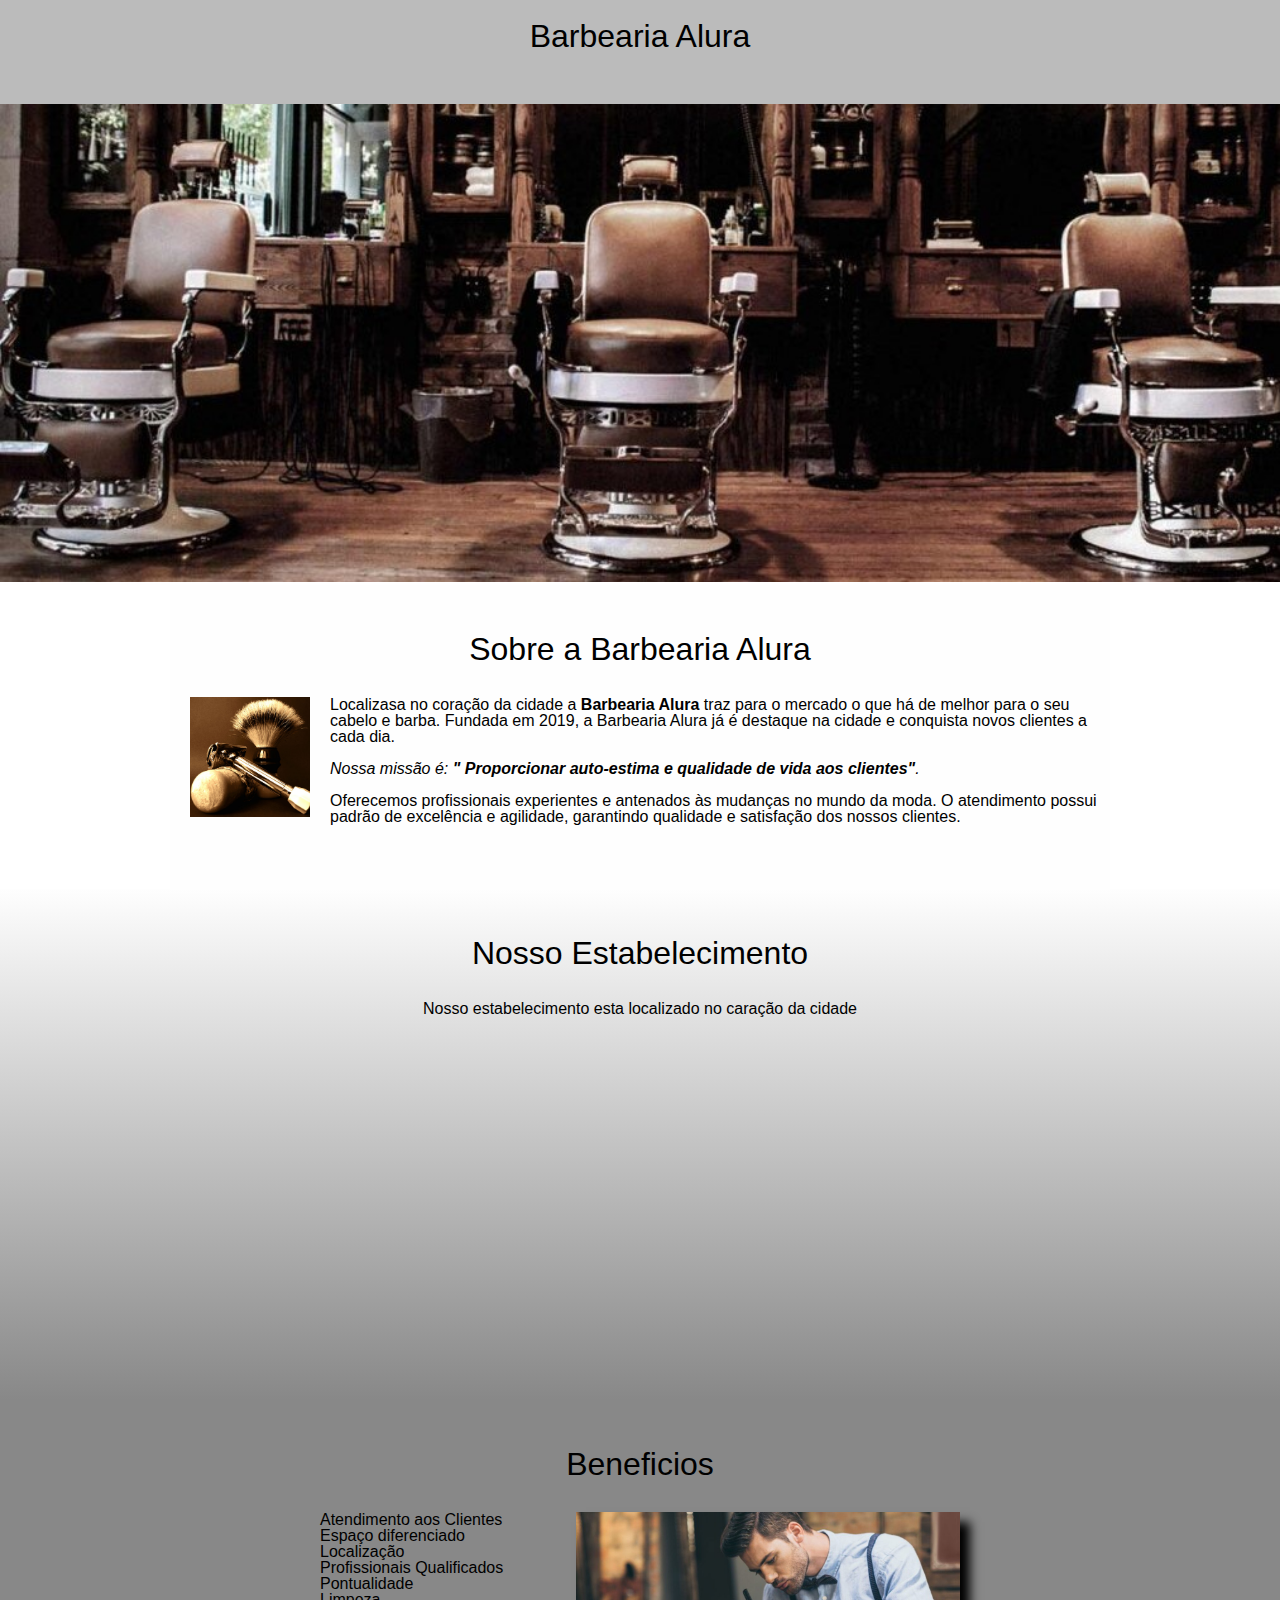
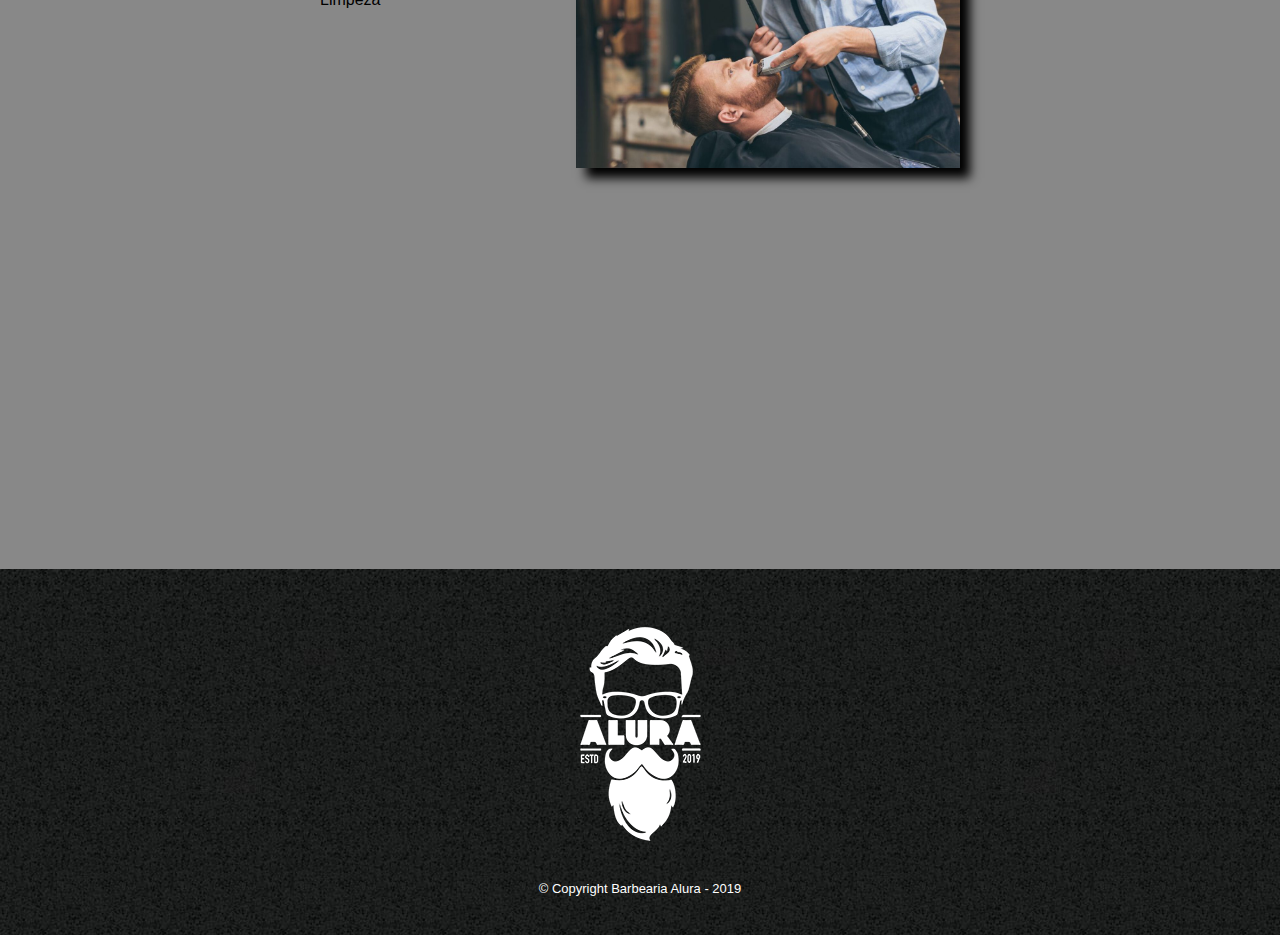
<file: index.html>
<!DOCTYPE html>
<html lang="pt-br">

<head>

  <meta chaset="UFT-8">
  <meta name="viewport" content="width=device-width">

  <title>Barbearia Alura</title>

  <link rel="stylesheet" href="reset.css">
  <link rel="stylesheet" href="style.css">
  <link href="https: //fonts.googleapis.com/css2? family= Montserrat:wght@100 & display=swap" rel="stylesheet">

</head>

  <body>
    <header> 
      <h1 class="titulo-principal">Barbearia Alura</h1>
    </header>

  <img class="banner" src="banner.jpg">

<main>
  
      <section class="principal">
            <h2 class="titulo-principal">Sobre a Barbearia Alura</h2>
            <img class="utensilios" src="utensilios.jpg" alt="utensilios de um barbeiro">
            <p>Localizasa no coração da cidade a <strong>Barbearia Alura</strong> traz para o mercado o que há de melhor para o
              seu cabelo e
              barba. Fundada em 2019, a Barbearia Alura já é destaque na cidade e conquista novos clientes a cada dia.</p>

            <p id="missao"><em>Nossa missão é: <strong>" Proporcionar auto-estima e qualidade de vida aos
                  clientes"</strong>.</em></p>

            <p>Oferecemos profissionais experientes e antenados às mudanças no mundo da moda. O atendimento possui padrão de
              excelência e agilidade,
              garantindo qualidade e satisfação dos nossos clientes.</p>
      </section>



      <section class="mapa">

        <h3 class="titulo-principal">Nosso Estabelecimento</h3>

        <p>Nosso estabelecimento esta localizado no caração da cidade</p>

        <div class="mapa-conteudo">
          <iframe src="https://www.google.com/maps/embed?pb=!1m18!1m12!1m3!1d3656.448598130907!2d-46.634653385542414!3d-23.
          588239368469353!2m3!1f0!2f0!3f0!3m2!1i1024!2i768!4f13.1!3m3!1m2!1s0x94ce5a2b2ed7f3a1%3A0xab35da2f5ca62674!2sCaelum%20
          -%20Escola%20de%20Tecnologia!5e0!3m2!1spt-BR!2sbr!4v1580916426151!5m2!1spt-BR!2sbr" width="100%" height="300" 
          frameborder="0" style="border:0;" allowfullscreen=""></iframe>
        </div>
      </section>


    <section class="beneficios">
        <h3 class="titulo-principal">Beneficios</h3>
        <div class="conteudo-beneficios">

          <ul class="lista-beneficios">
            <li class="itens">Atendimento aos Clientes</li>
            <li class="itens">Espaço diferenciado</li>
            <li class="itens">Localização</li>
            <li class="itens">Profissionais Qualificados</li>
            <li class="itens">Pontualidade</li>
            <li class="itens">Limpeza</li>
        </ul><img src="beneficios.jpg" class="imagembeneficios">
        </div>

        <div class="video"> 
              <iframe width="100%" height="315" src="https://www.youtube.com/embed/wcVVXUV0YUY" frameborder="0" allow="accelerometer; autoplay; encrypted-media; gyroscope; picture-in-picture" allowfullscreen></iframe>
        </div>
    </section>
</main>

<footer>
  <img src="logo-branco.png">
  <p class="copyright">&copy; Copyright Barbearia Alura - 2019</p>
</footer>   
  </body>
</html>
</file>
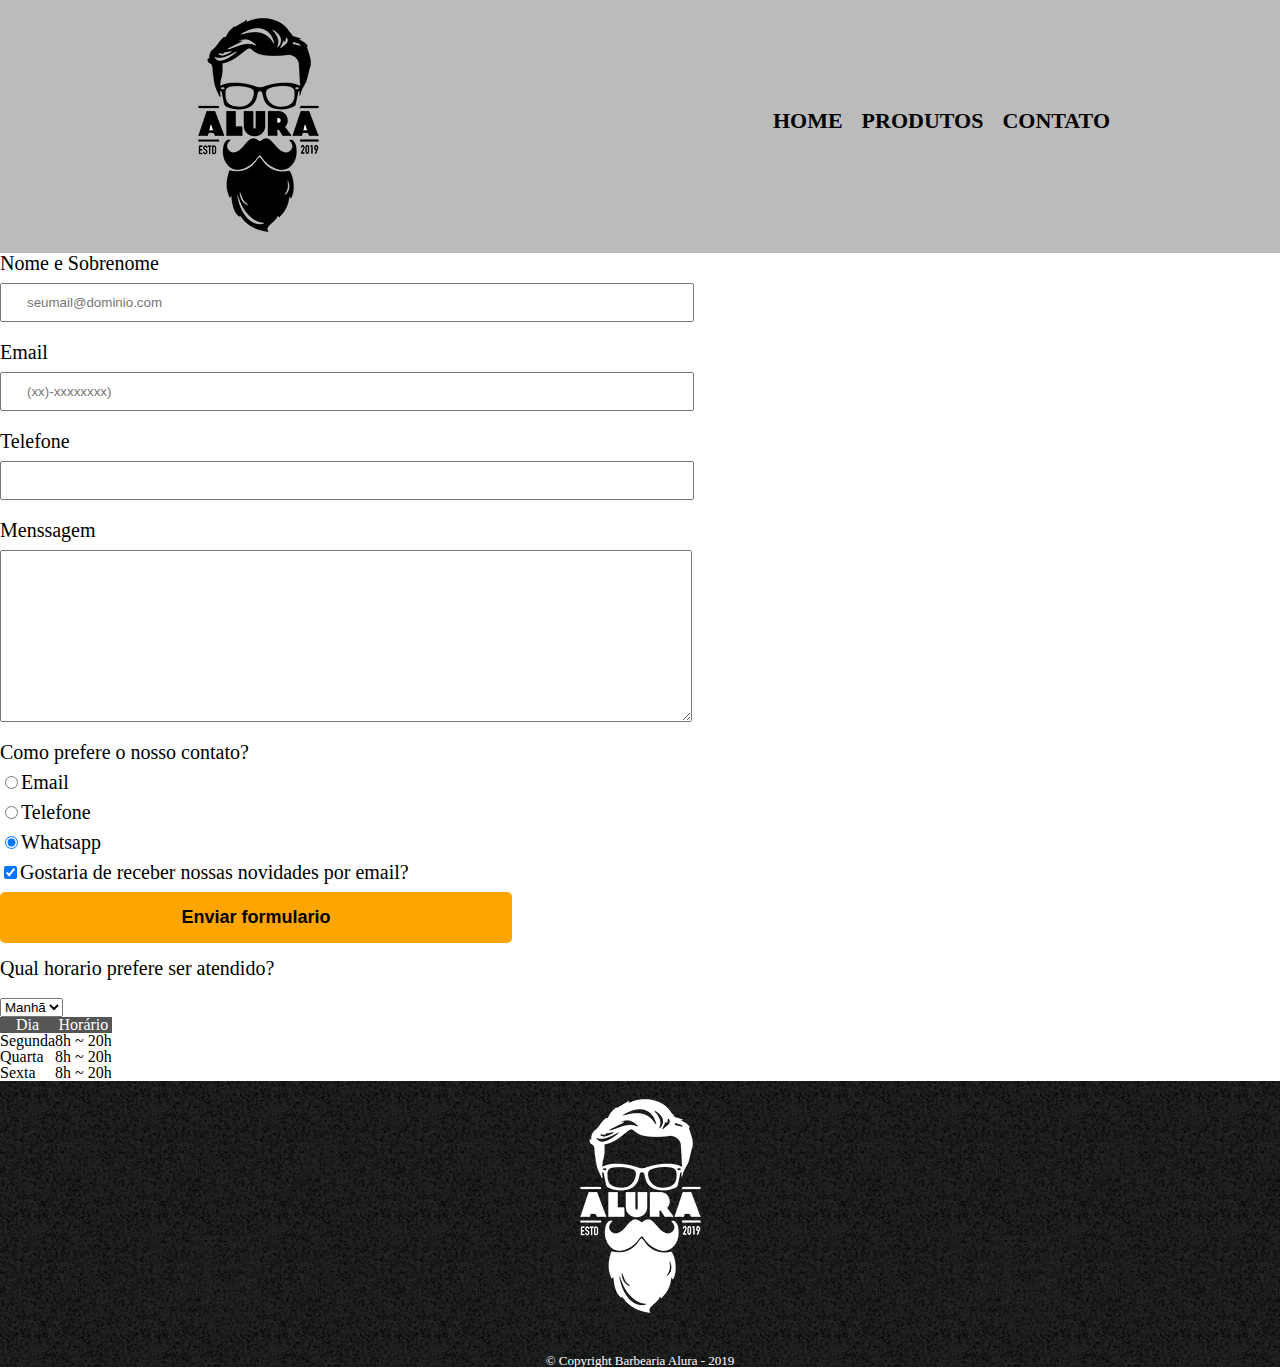
<file: contato.html>
<!DOCTYPE html>
<html lang="pt-br">
    <head>
        <meta charset="UTF-8">
        <title>Contato-Barbearia-Alura</title>
        <link rel="stylesheet" href="style.css">
        <link rel="stylesheet" href="reset.css">
    </head>

    <body>
        <header>
            <div class="caixa">
                <h1><img src="logo.png" alt="logo da barbearia alura"></h1>
                <nav>
                    <ul>
                        <li><a href="index.html">Home</a></li>
                        <li><a href="produtos.html">Produtos</a></li>
                        <li><a href="contato.html">Contato<a></li>
                    </ul>
                </nav>
            </div>
        </header>

        <main>
            <form>
                <label for="nomesobrenome">Nome e Sobrenome</label>
                <input type="text" id="nomesobrenome" class="input-padrao" required placeholder="seumail@dominio.com">
                
                <label for="email">Email</label>
                <input type="email" id="email" class="input-padrao"required placeholder="(xx)-xxxxxxxx)">

                <label for="Telefone">Telefone</label>
                <input type="tel" id="Telefone" class="input-padrao">

                <label for="menssagem">Menssagem</label>
                <textarea cols="70" rows="10" id="menssagem" class="input-padrao"></textarea>

            <fieldset> 

                <legend>Como prefere o nosso contato?</legend>

                <label for="radio-email"><input type="radio" name="contato" value="email" id="radio-email">Email</label>
                

                <label for="radio-telefone"><input type="radio" name="contato" value="Telefone" id="radio-telefone">Telefone</label>
                

                <label for="radio-whatsapp"><input type="radio" name="contato" value="whatsapp" id="radio-whatsapp" checked>Whatsapp</label>
                

                <label class="chechbox"><input type="checkbox"checked>Gostaria de receber nossas novidades por email?</label>

                <input type="submit" value="Enviar formulario" class="enviar">
                
            </fieldset>

            <fieldset>
                <legend class="horario">Qual horario prefere ser atendido?</legend>
                <select>
                    <option>Manhã</option>
                    <option>Tarde</option>
                    <option>Manhã</option>
                </select>
            </fildset>
            </form>

            <table>
                <thead>
                    <tr>
                        <th>Dia</th>
                        <th>Horário</th>
                    </tr>
                </thead>
                <tbody>
                    <tr>
                        <td>Segunda</td>
                        <td>8h ~ 20h</td>
                    </tr>
                    <tr>
                        <td>Quarta</td>
                        <td>8h ~ 20h</td>
                    </tr>
                    <tr>
                        <td>Sexta</td>
                        <td>8h ~ 20h</td>
                    </tr>
                </tbody>
            </table>
        </main>

        <footer>
            <img src="logo-branco.png" alt="logo da barbearia alura">
            <p class="copyright">&copy; Copyright Barbearia Alura - 2019</p>
        </footer>
    </body>
</html>
</file>
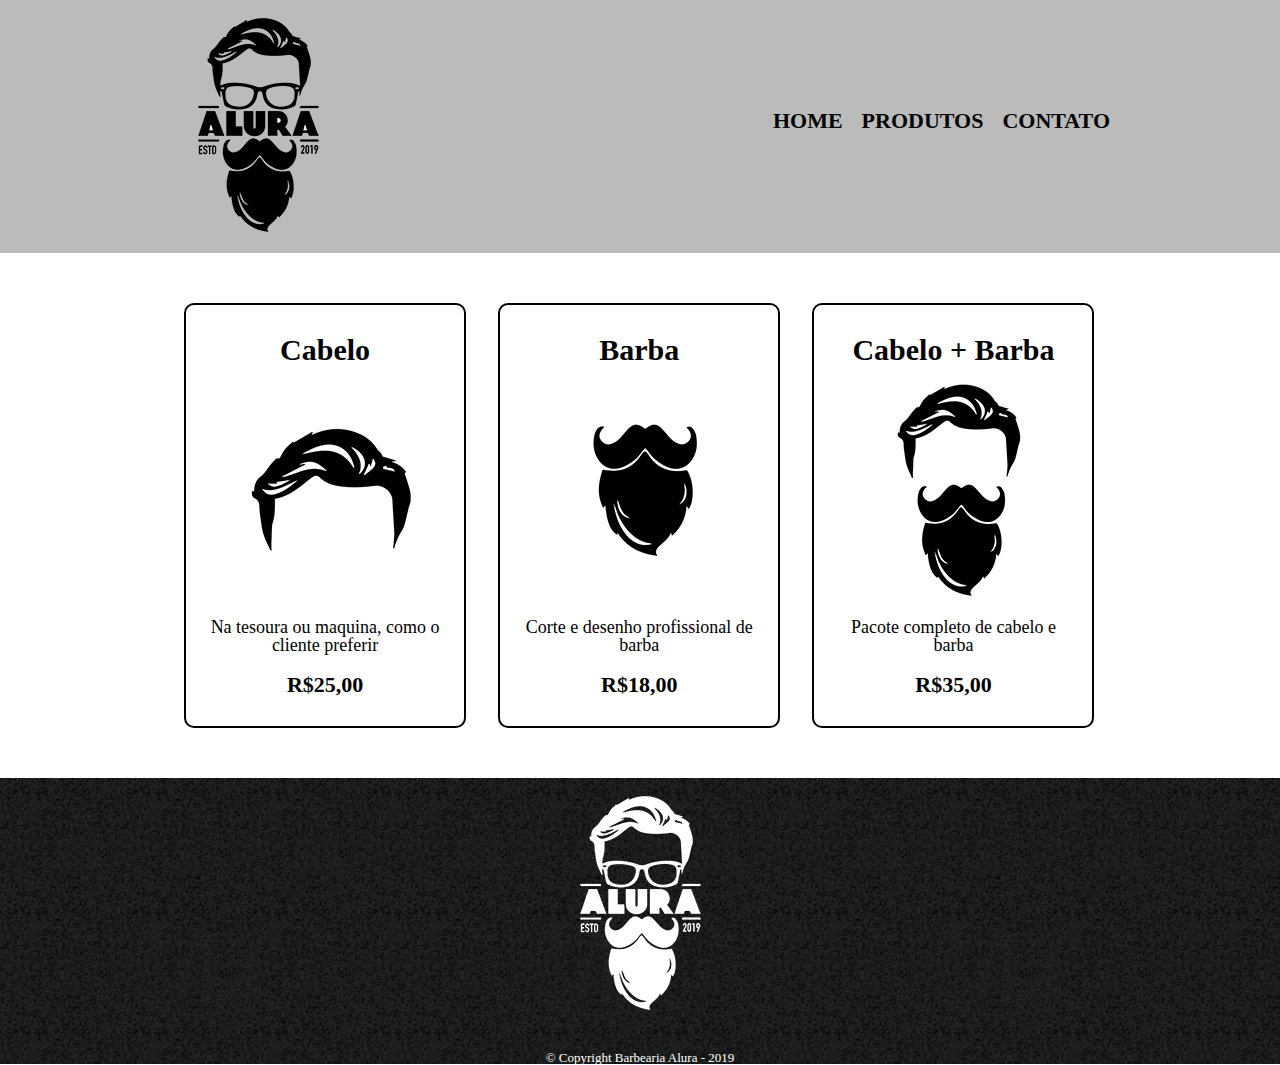
<file: produtos copy.html>
<!DOCTYPE html>
<html lang="pt-br">
    <head>
        <meta charset="UTF-8">
        <title>Produtos-Barbearia-Alura</title>
        <link rel="stylesheet" href="style.css">
        <link rel="stylesheet" href="reset.css">
    </head>

    <body>
        <header>
            <div class="caixa">
                <h1><img src="logo.png"></h1>
                <nav>
                    <ul>
                        <li><a href="index.html">Home</a></li>
                        <li><a href="produtos.html">Produtos</a></li>
                        <li><a href="contato.html">Contato<a></li>
                    </ul>
                </nav>
            </div>
        </header>

        <main>
            <ul class="produtos">
                <li>
                    <h2>Cabelo</h2>
                    <img src="cabelo.jpg">
                    <p class="produto-descricao">Na tesoura ou maquina, como o cliente preferir</p>
                    <p class="produto-preço">R$25,00</p>
                </li>                <li>
                    <h2>Barba</h2>
                    <img src="barba.jpg">
                    <p class="produto-descricao">Corte e desenho profissional de barba</p>
                    <p class="produto-preço"> R$18,00</p>
                </li>
                <li>
                    <h2>Cabelo + Barba</h2>
                    <img src="cabelo+barba.jpg">
                    <p class="produto-descricao">Pacote completo de cabelo e barba</p>
                    <p class="produto-preço"> R$35,00</p>
                </li>
            </ul>
        </main>

        <footer>
            <img src="logo-branco.png">
            <p class="copyright">&copy; Copyright Barbearia Alura - 2019</p>
        </footer>
    </body>
</html>
</file>
<file: style.css>
body {

    font-family: 'Montserrat', sans-serif;
}

header{
    background: #BBBBBB;
    padding: 20px 0;
}

.caixa{
    position: relative;
    width: 940px;
    margin: 0 auto;
}
nav {
    position: absolute;
    top: 110px;
    right: 0;
}

nav li {
    display: inline;
    margin: 0 0 0 15px;
}
nav a {
    text-transform: uppercase;
    color: #000000;
    font-weight: bold;
    font-size: 22px;
    text-decoration: none;
}
nav a:hover {
    color: #C78C19;
    text-decoration: underline;
}

.produtos {
    width: 940px;
    margin: 0 auto;
    padding: 50px 0;
    
}
.produtos li {
    display: inline-block;
    text-align: center;
    width: 30%;
    vertical-align: top;
    margin: 0 1.5%;
    padding: 30px 20px;
    box-sizing: border-box;
    border: 2px solid #000000;
    border-radius: 10px;
    
}

.produtos li:hover {
    border-color: #C78C19;
}

.produtos li:active {
    border-color: #088c19;
}

.produtos li:hover h2 {
    font-size: 34px;
}
.produtos h2 {
    font-size: 30px;
    font-weight: bold;
}

.produto-descricao {
    font-size: 18px;
}
.produto-preço {
    font-size: 22px;
    font-weight: bold;
    margin-top: 20px;
}

footer {
    text-align: center;
    background: url("bg.jpg");
    padding: 40px 0;
}

.copyright {
    color: #FFFFFF;
    font-size: 13px;
    margin: 20px 0 0;
}

main {

}

form {
    margin: 0 40px;
}

form label, form legend {
    display: block;
    font-size: 20px;
    margin: 0 0 10px;
}

.input-padrao {
    display: block;
    margin: 0 0 20px;
    padding: 10px 25px;
    width: 50%;
}
.checkbox {
    margin:20px 0
}

.horario {
    margin:20px 0
}

.enviar {
    width: 40%;
    padding: 15px 0;
    margin-bottom: 15px;;
    background: orange;
    font-weight: bold;
    font-size: 18px;
    border: none;
    border-radius: 5px ;
    transition: 1s all;
    cursor: pointer;
}

.enviar:hover {
    background: rgb(196, 114, 15);
    transform: scale(1.2);

}

table {
    margin: 20px 0 40px;
}

thead {
    background: #555555;
    color: white;
    font-weight: bold;
}

td, th {
    border: 1px solid #000000;
    padding: 8px 15px;
}

.banner {
    width: 100%;
 }
 
 .titulo-principal {
    text-align: center;
    font-size: 2em;
    margin:0 0 1em;
    clear: left;
 }

 .principal{
     padding: 3em 0;
     background: #fefefe;
     width: 940px;
     margin: 0 auto;
 }
 .principal p {
     margin: 0 0 1em;
 }

 .principal strong {
     font-weight: bold;
 }

 .principal em {
     font-style: italic;
 }


.utensilios {
     width: 120px;
     float: left;
     margin: 0 20px 0 20px;
 }


 .mapa { 
    padding: 3em 0;
    background: linear-gradient(#fefefe, #888888);
}

.mapa p {
   margin:0 0 2em;
   text-align: center;
}

.mapa-conteudo {
    width:940px;
    margin: 0 auto;
}
 .beneficios { 
     padding: 3em 0;
     background:#888888 ;

 }
 .imagembeneficios {
     width: 60% ;
     opacity: 1;
     transition: 400ms;
     box-shadow: 10px 10px 10px 0 #000000;

 }

 .imagembeneficios: :hover{
     opacity: 0.3
 }

 .conteudo-beneficios {
     width: 640px;
     margin: 0 auto;
 }

 .lista-beneficios { 
     width: 40%;
     display: inline-block;
     vertical-align: top;
}

.itens {
    line-height: 1,5;
}

.itens: first-child {
    font-weight: bold;
}

.itens: before {
    content: "★"
}

.video {
    width: 560px;
    margin: 1em auto;
}

@media screen and (max-width: 480px) {
    .caixa, .principal, .conteudo-beneficios, .mapa-conteudo, .video {
        width: auto;
    }

    h1 {
        text-align: center;
    }

    nav {
        position: static;
    }

    .lista-beneficios, .imagem-beneficios {
        width: 100%;
    }
}
}
}
</file>
